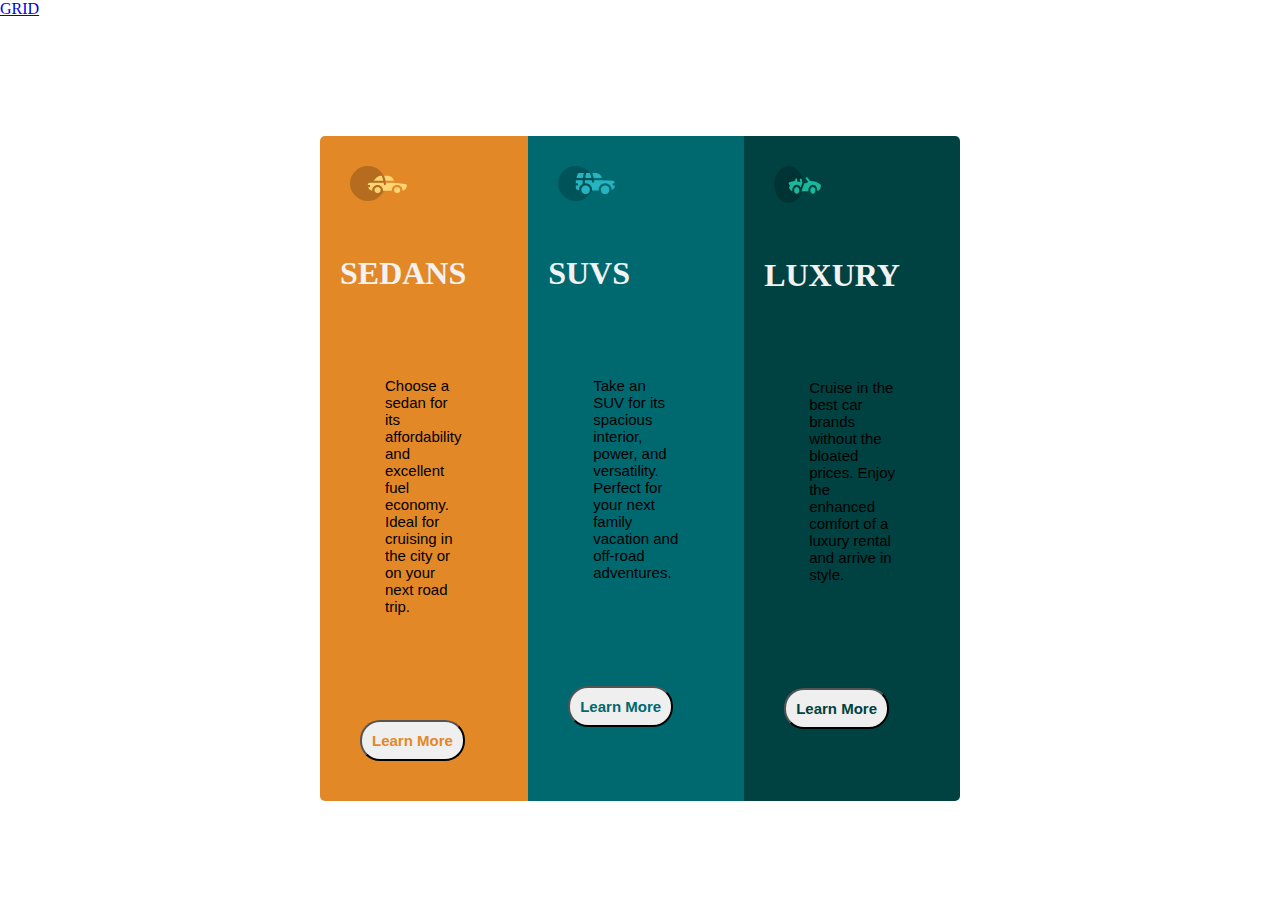
<file: index.html>
<!DOCTYPE html>
<html lang="en">
<head>
    <meta charset="UTF-8">
    <meta http-equiv="X-UA-Compatible" content="IE=edge">
    <meta name="viewport" content="width=device-width, initial-scale=1.0">
    <title>Flex box</title>
    <link rel="stylesheet" href="style.css">
</head>
<body>
    <a href="grid.html">GRID</a>
    <main class="me">
        <div class="center">
            <div class="first">
                <img class="f" src="img/icon-sedans.svg" alt="img" width="87" height="65">
                <h1>SEDANS</h1>
                <p>
                    Choose a sedan for its 
                    affordability and excellent fuel economy.
                    Ideal for cruising in the city or on 
                    your next road trip. 
                </p>
                <button class="d">Learn More</button>
            </div>
            <div class="second">
                <img class="s" src="img/icon-suvs.svg" alt="img" width="87" height="65">
                <h1>SUVS</h1>
                <p> 
                Take an SUV for its spacious 
                interior, power, and 
                versatility. Perfect for your 
                next family vacation and 
                off-road adventures.
                </p>
            
                <button class="g">Learn More</button>
            </div>
                <div class="third">
                    <img class="t" src="img/icon-luxury.svg" alt="img" width="77" height="67"> 
                    <h1>LUXURY</h1>
                    <p>
                        Cruise in the best car brands 
                        without the bloated prices.
                        Enjoy the enhanced comfort
                        of a luxury rental and arrive 
                        in style.
                    </p>
                    <button class="e">Learn More</button>
                </div>
            </div>
        </div>
    </main>
</body>
</html>
</file>
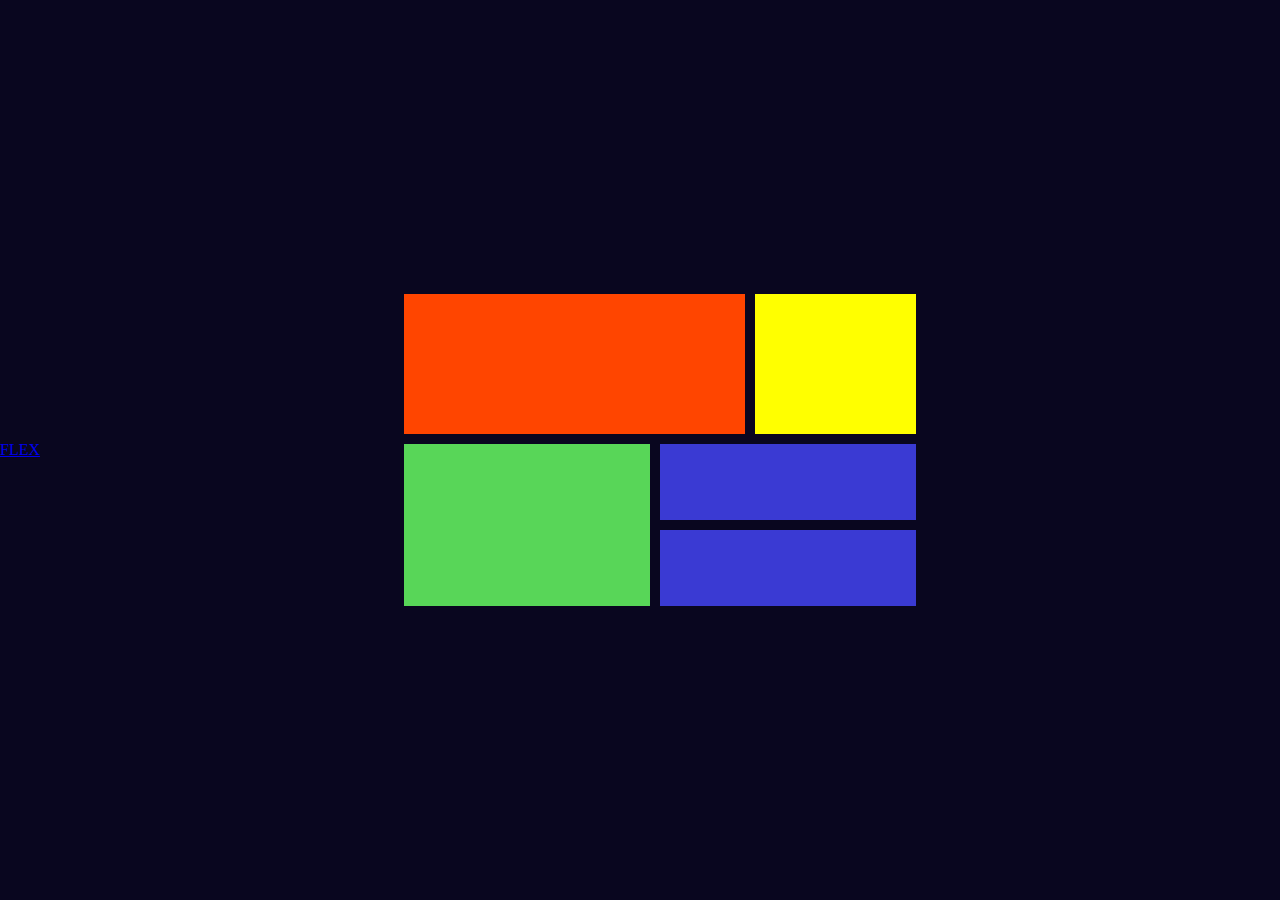
<file: grid.html>
<!DOCTYPE html>
<html lang="en">
<head>
    <meta charset="UTF-8">
    <meta http-equiv="X-UA-Compatible" content="IE=edge">
    <meta name="viewport" content="width=device-width, initial-scale=1.0">
    <title>GRID LAYOUT</title>
    <link rel="stylesheet" href="grid.css">
</head>
<body>
    <a href="index.html">FLEX</a>
    <main>
        <div class="a"></div>
        <div class="b"></div>
        <div class="c"></div>
        <div class="d"></div>
        <div class="e"></div>
    </main>
</body>
</html>
</file>
<file: style.css>
* {
    padding: 0;
    margin: 0;
    box-sizing: border-box;
}
body {
    background-color: white;
}
.me {
    width: 50%;
    margin: auto;
    display: flex;
    justify-content: center;
    align-items: center;
    height: 100vh;
}
.center {
    width: 100%;
    height: fit-content;
    display: flex;
    border-radius: 5px;
    overflow: hidden;
}
.first {
    background-color: hsl(31, 77%, 52%);
}
.second {
    background-color: hsl(184, 100%, 22%);
}
.third {
    background-color: hsl(179, 100%, 13%);
}
h1 {
    padding: 20px;
    color: hsl(0, 0%, 95%);
}
button {
    font-size: 15px;
    border-radius: 20px;
   font-weight: 700;
   font-family: Arial, Helvetica, sans-serif;
   place-items: center;
   padding: 10px;
   margin: 40px;
}
p {
    font-size: 15px;
    font-family: Arial, Helvetica, sans-serif;
    font-weight: 400;
    color: hsla(0%, 0%, 100%, 0.75);
    padding: 50px;
    margin: 15px;
}
img {
    padding: 15px;
    margin: 15px;
}
.d {
    color: hsl(31, 77%, 52%);
}
.g {
   color: hsl(184, 100%, 22%);  
}
.e {
   color: hsl(179, 100%, 13%); 
}
</file>
<file: grid.css>
* {
    margin: 0;
    padding: o;
}
body {
    background-color: rgb(9, 6, 31);
    display: flex;
    place-items: center;
    height: 100vh;
}
main {
    display: grid;
    grid-template-areas: 
    'a a a b'
    'a a a b'
    'c c d d'
    'c c e e'
    ;
    gap: 10px;
    grid-template-rows: 130px;
    width: 40%;
    margin: auto;
}
main div {
    padding: 1cm;
    text-align: center;
}
.a {
    background-color: orangered;
    grid-area: a;
}
.b {
    background-color: yellow;
    grid-area: b;
}
.c {
    background-color: rgb(88, 214, 88);
    grid-area: c;
}
.d {
    background-color: rgb(58, 58, 211);
    grid-area: d;
}
.e {
    background-color: rgb(58, 58, 211);
    grid-area: e;
}
</file>
